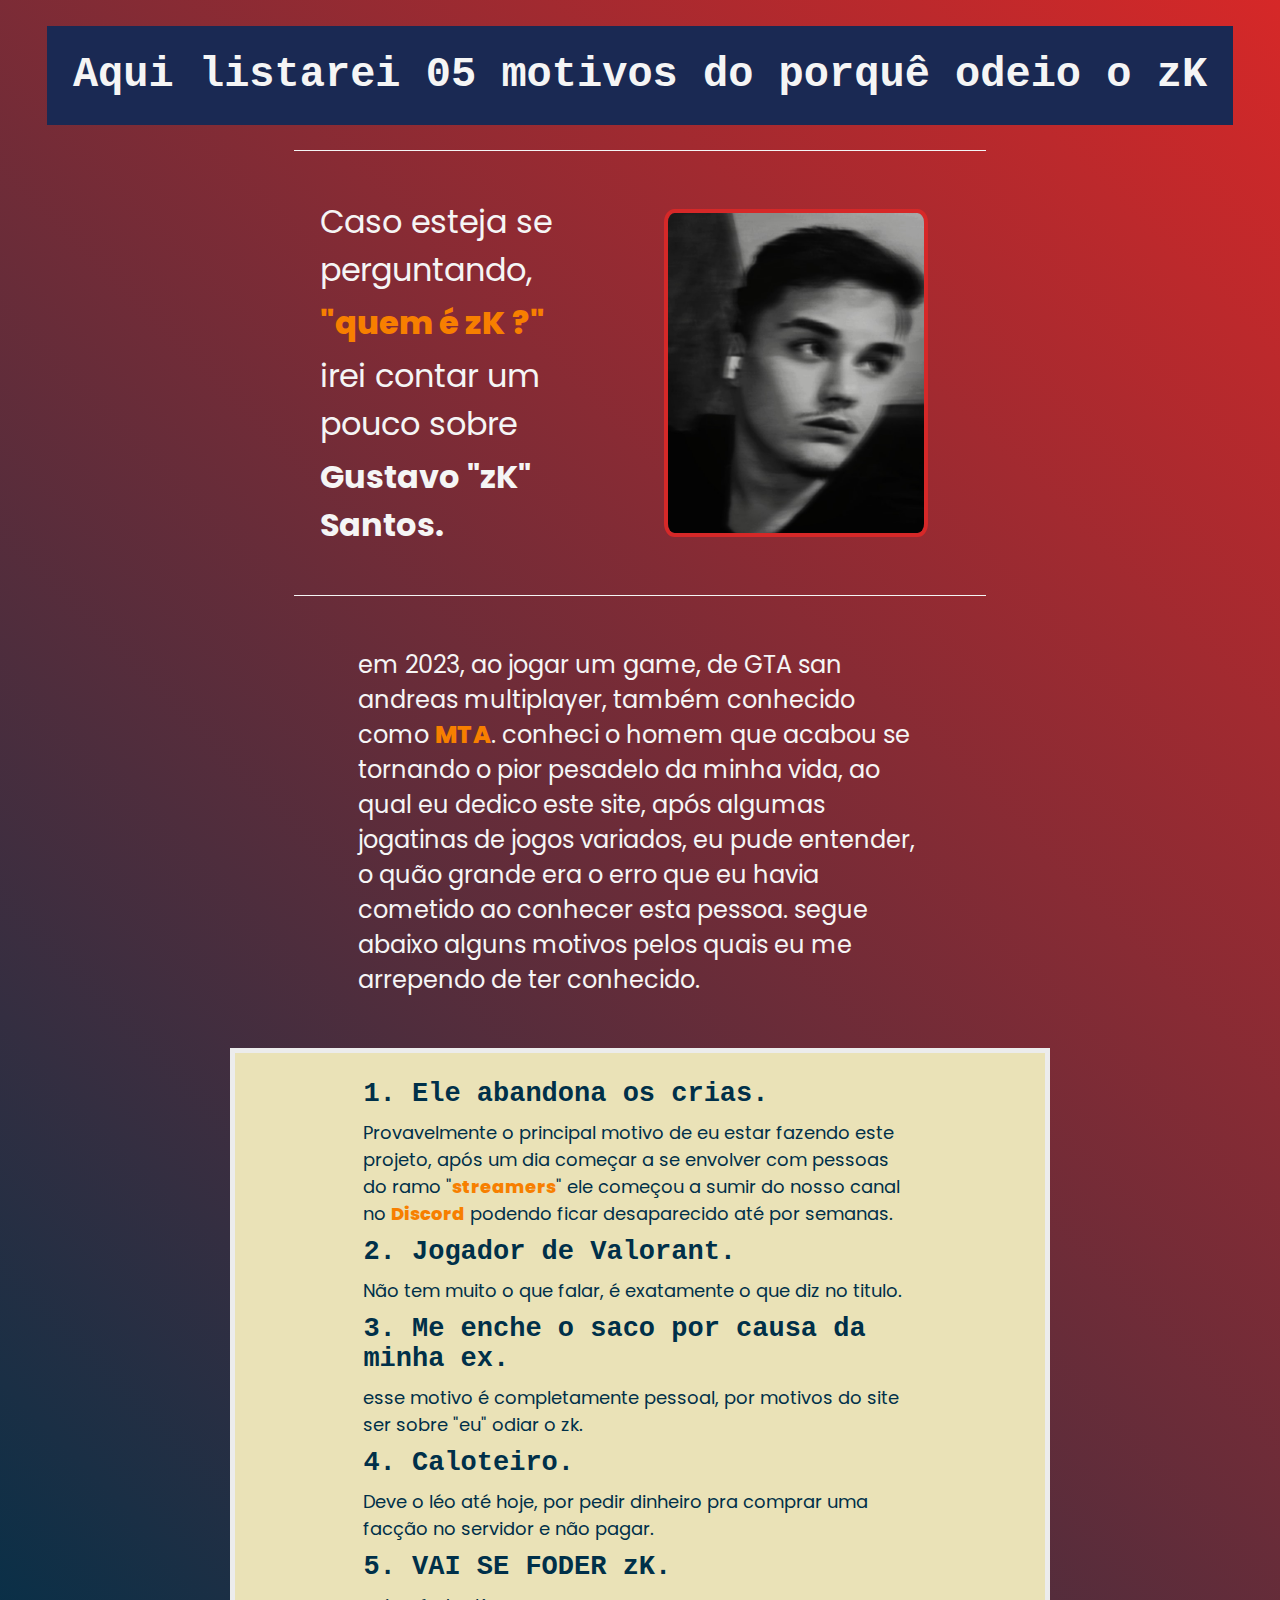
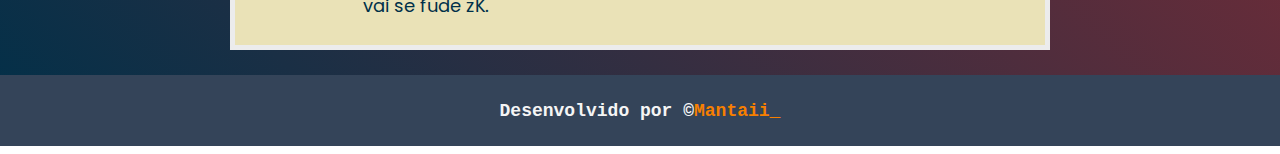
<file: index.html>
<!DOCTYPE html>
<html lang="pt-br">
<head>
    <meta charset="UTF-8">
    <meta name="viewport" content="width=device-width, initial-scale=1.0">
    <title> Odeio</title>
    <link rel="stylesheet" href="/styles/style.css">
</head>
<header>

</header>
<body class="principal">
    <main class="conteudo-principal">
        
        <h1 class="conteudo-titulo">Aqui listarei 05 motivos do porquê odeio o zK</h1>
            <div class="subtitulo-geral">
                <p class="conteudo-paragrafo-titulo">Caso esteja se perguntando,<strong><a class="links-corpo" href="https://www.instagram.com/sync.zk/">"quem é zK ?"</a></strong> irei contar um pouco sobre <strong>Gustavo "zK" Santos.</strong>
                </p>
                <img src="/images/zkguei.jpg" class="foto-do-zk">
            </div>
            <div class="paragrafos-titulo">
                <p>
                    em 2023, ao jogar um game, de GTA san andreas multiplayer,<breake>
                    também conhecido como <a class="links-corpo" href="https://multitheftauto.com/">MTA</a>.
                    conheci o homem que acabou</breake> se tornando o pior pesadelo da minha vida,<breake>
                    ao qual eu dedico este site, após algumas jogatinas de jogos variados,</breake>
                    eu pude entender, o quão grande</breake> era o erro que eu havia cometido ao conhecer esta pessoa.
                    segue abaixo alguns motivos pelos quais eu me arrependo de ter conhecido.
                    </p> 
                 </div>
        <div class="subtitulo-lista">         
            <h2 class="conteudo-subtitulo">1. Ele abandona os crias.</h2>
                <p class="conteudo-paragrafo">Provavelmente o principal motivo de eu estar fazendo este projeto, após um dia começar a se envolver com pessoas do ramo "<a class="links-corpo" href="https://querobolsa.com.br/carreiras-e-profissoes/streamer">streamers</a>"
                ele começou a sumir do nosso canal no <a class="links-corpo" href="https://canaltech.com.br/software/o-que-e-o-discord/">Discord</a> podendo ficar desaparecido até por semanas.</p>
        
            <h2 class="conteudo-subtitulo">2. Jogador de Valorant.</h3>
                <p class="conteudo-paragrafo">Não tem muito o que falar, é exatamente o que diz no titulo.</p>

            <h2 class="conteudo-subtitulo">3. Me enche o saco por causa da minha ex.</h4>
                <p class="conteudo-paragrafo">esse motivo é completamente pessoal, por motivos do site ser sobre "eu" odiar o zk.</p>

            <h2 class="conteudo-subtitulo">4. Caloteiro.</h5>
                <p class="conteudo-paragrafo">Deve o léo até hoje, por pedir dinheiro pra comprar uma facção no servidor e não pagar.</p>

            <h2 class="conteudo-subtitulo">5. VAI SE FODER zK.</h6>
                <p class="conteudo-paragrafo">vai se fude zK.</p>
    </main>
    <footer class="rodape">
        <p class="texto-rodape">Desenvolvido por ©<a class="links-corpo" href="https://www.instagram.com/mantaii_/">Mantaii_</a></p>
    </footer>
</body>
</html>
</file>
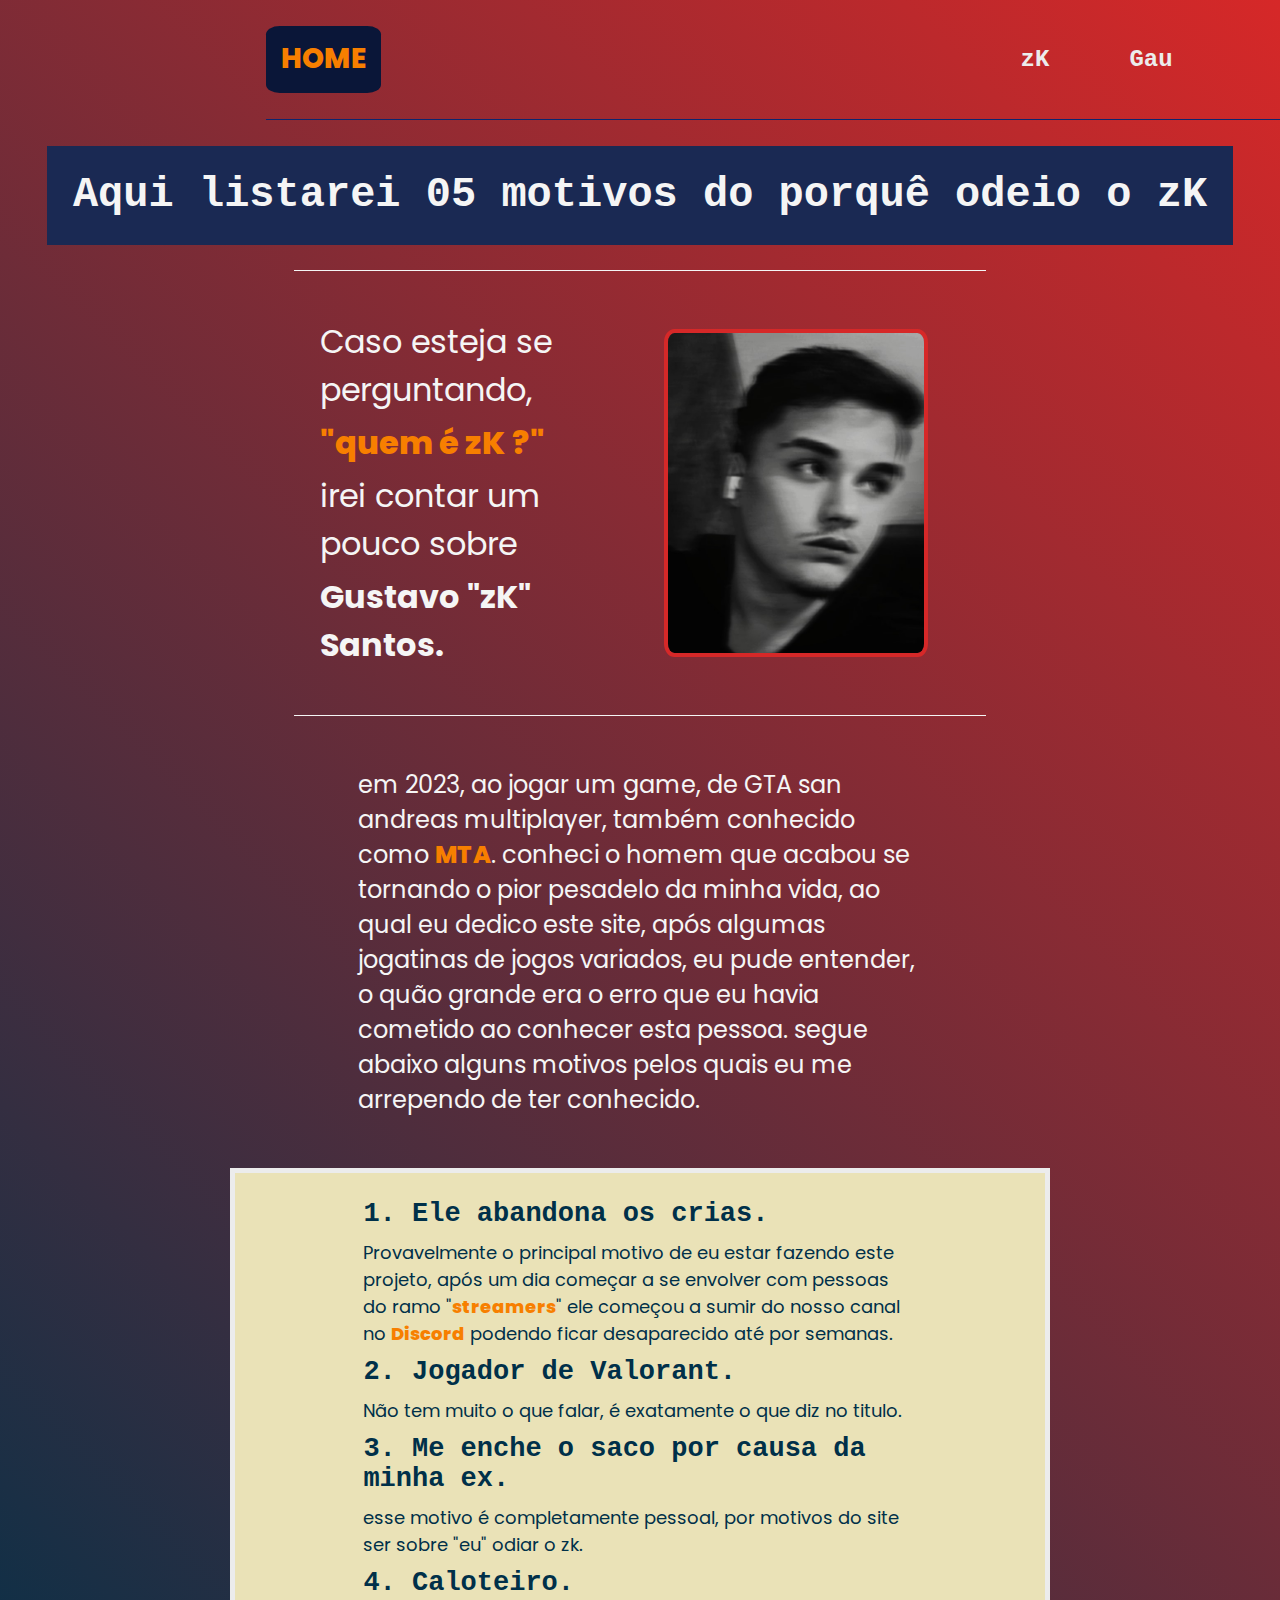
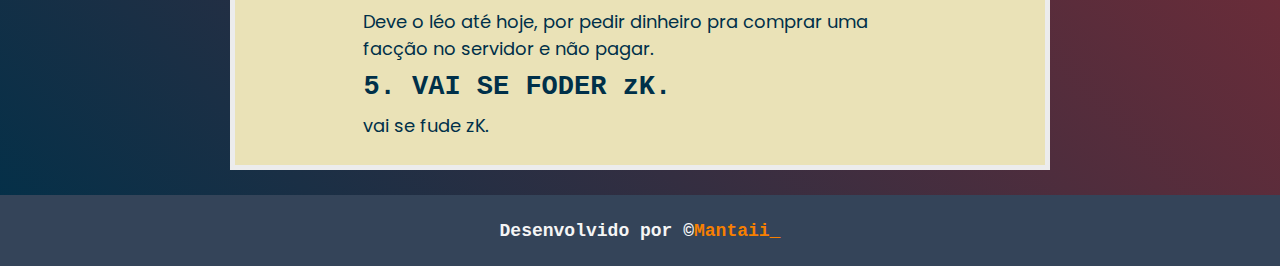
<file: second_page.html>
<!DOCTYPE html>
<html lang="en">
<head>
    <meta charset="UTF-8">
    <meta name="viewport" content="width=device-width, initial-scale=1.0">
    <title>zK</title>
    <link rel="stylesheet" href="/styles/style.css">
</head>

<body class="principal">
    <header class="cabeçalho">
    
        <nav class="cabeçalho__menu">
            <div class="cabeçalho__menu__home">
                <a class="cabeçalho__menu__home__button" href="index.html">HOME</a>
            </div>
            <a class="cabeçalho__menu__link" href="second_page.html">zK</a>
            <a class="cabeçalho__menu__link" href="third_page.html">Gau</a>
        </nav>
        
    </header>
    <main class="conteudo-principal">
        
        <h1 class="conteudo-titulo">Aqui listarei 05 motivos do porquê odeio o zK</h1>
            <div class="subtitulo-geral">
                <p class="conteudo-paragrafo-titulo">Caso esteja se perguntando,<strong><a class="links-corpo" href="https://www.instagram.com/sync.zk/">"quem é zK ?"</a></strong> irei contar um pouco sobre <strong>Gustavo "zK" Santos.</strong>
                </p>
                <img src="/images/zkguei.jpg" class="foto-do-zk">
            </div>
            <div class="paragrafos-titulo">
                <p>
                    em 2023, ao jogar um game, de GTA san andreas multiplayer,<breake>
                    também conhecido como <a class="links-corpo" href="https://multitheftauto.com/">MTA</a>.
                    conheci o homem que acabou</breake> se tornando o pior pesadelo da minha vida,<breake>
                    ao qual eu dedico este site, após algumas jogatinas de jogos variados,</breake>
                    eu pude entender, o quão grande</breake> era o erro que eu havia cometido ao conhecer esta pessoa.
                    segue abaixo alguns motivos pelos quais eu me arrependo de ter conhecido.
                    </p> 
                 </div>
        <div class="subtitulo-lista">         
            <h2 class="conteudo-subtitulo">1. Ele abandona os crias.</h2>
                <p class="conteudo-paragrafo">Provavelmente o principal motivo de eu estar fazendo este projeto, após um dia começar a se envolver com pessoas do ramo "<a class="links-corpo" href="https://querobolsa.com.br/carreiras-e-profissoes/streamer">streamers</a>"
                ele começou a sumir do nosso canal no <a class="links-corpo" href="https://canaltech.com.br/software/o-que-e-o-discord/">Discord</a> podendo ficar desaparecido até por semanas.</p>
        
            <h2 class="conteudo-subtitulo">2. Jogador de Valorant.</h2>
                <p class="conteudo-paragrafo">Não tem muito o que falar, é exatamente o que diz no titulo.</p>

            <h2 class="conteudo-subtitulo">3. Me enche o saco por causa da minha ex.</h2>
                <p class="conteudo-paragrafo">esse motivo é completamente pessoal, por motivos do site ser sobre "eu" odiar o zk.</p>

            <h2 class="conteudo-subtitulo">4. Caloteiro.</h2>
                <p class="conteudo-paragrafo">Deve o léo até hoje, por pedir dinheiro pra comprar uma facção no servidor e não pagar.</p>

            <h2 class="conteudo-subtitulo">5. VAI SE FODER zK.</h2>
                <p class="conteudo-paragrafo">vai se fude zK.</p>
        </div> 
        </main>
        <footer class="rodape">
            <p class="texto-rodape">Desenvolvido por ©<a class="links-corpo" href="https://www.instagram.com/mantaii_/">Mantaii_</a></p>
        </footer>
</body>
</html>
</file>
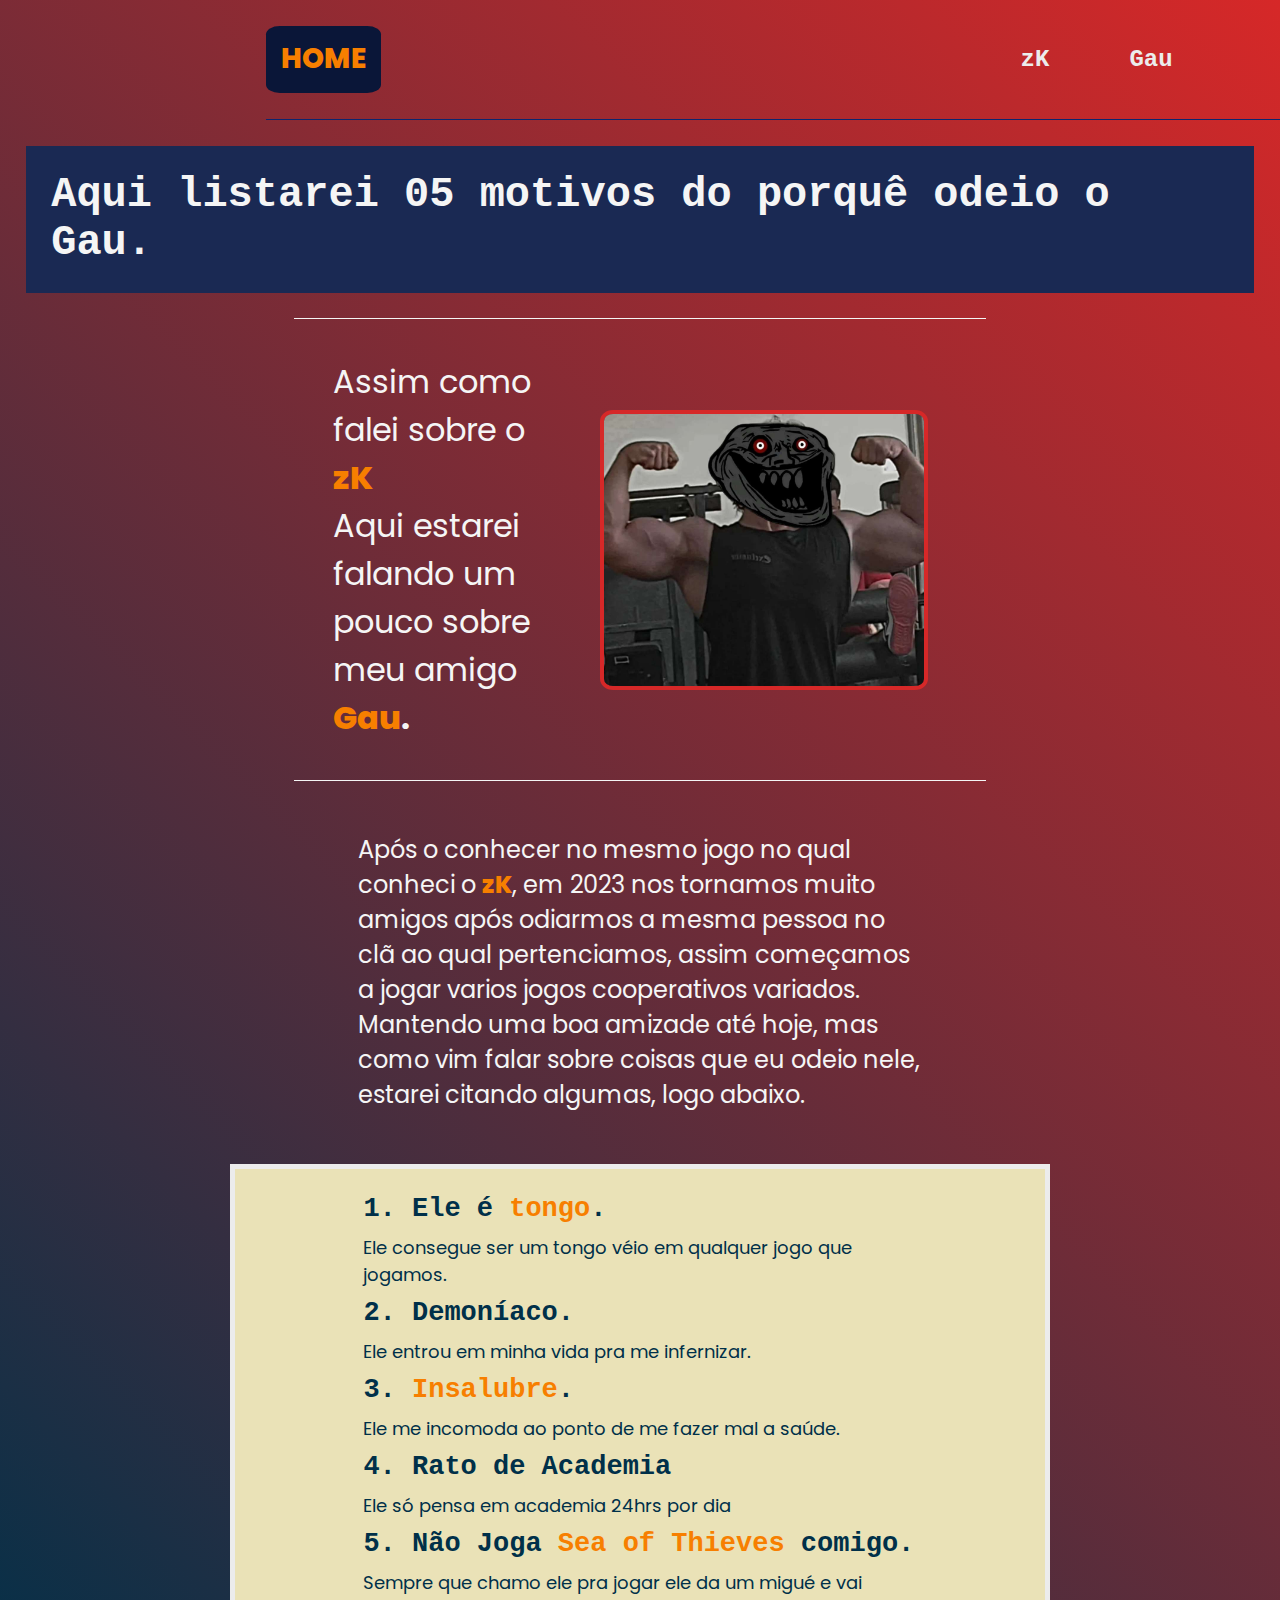
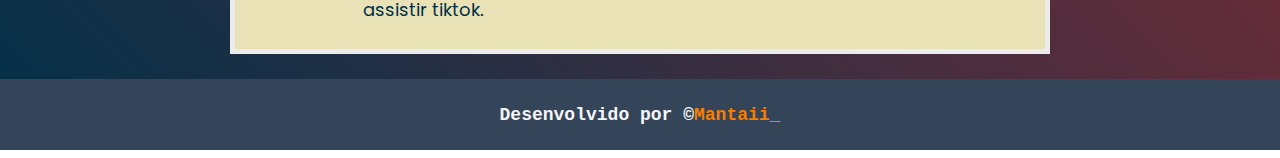
<file: third_page.html>
<!DOCTYPE html>
<html lang="pt-br">
<head>
    <meta charset="UTF-8">
    <meta name="viewport" content="width=device-width, initial-scale=1.0">
    <title> Gau</title>
    <link rel="stylesheet" href="/styles/style.css">
</head>

<body class="principal">
    <header class="cabeçalho">
    
        <nav class="cabeçalho__menu">
            <div class="cabeçalho__menu__home">
                <a class="cabeçalho__menu__home__button" href="index.html">HOME</a>
            </div>
            <a class="cabeçalho__menu__link" href="second_page.html">zK</a>
            <a class="cabeçalho__menu__link" href="third_page.html">Gau</a>
        </nav>
        
    </header>
    <main class="conteudo-principal">
    
        <h1 class="conteudo-titulo">Aqui listarei 05 motivos do porquê odeio o Gau.</h1>
            <div class="subtitulo-geral-gau">
                <p class="conteudo-paragrafo-titulo-gau">
                    Assim como falei sobre o<strong><a class="links-corpo" href="second_page.html">zK</a></strong> Aqui estarei falando um pouco sobre meu amigo <strong><a class="links-corpo" href="https://www.instagram.com/sickogau/">Gau</a>.</strong>
                </p>
                <img src="/images/gau.png" class="foto-do-gau">

            </div>

            <div class="paragrafos-titulo">

                <p>Após o conhecer no mesmo jogo no qual conheci o <strong><a class="links-corpo" href="second_page.html">zK</a></strong>,</break>
                    em 2023 nos tornamos muito amigos após odiarmos a mesma pessoa</break>
                    no clã ao qual pertenciamos, assim começamos a jogar varios jogos cooperativos variados.</break>
                    Mantendo uma boa amizade até hoje, mas como vim falar sobre coisas que eu odeio nele,</break>
                    estarei citando algumas, logo abaixo.
                </p>
            
            </div>
        <div class="subtitulo-lista">
            <h2 class="conteudo-subtitulo">1. Ele é <a class="links-corpo" href="https://www.dicio.com.br/tongo/#:~:text=Significado%20de%20Tongo,(origem%20da%20palavra%20tongo)."> tongo</a>.</h2>
            <p class="conteudo-paragrafo">Ele consegue ser um tongo véio em qualquer jogo que jogamos.</p>
            
            <h2 class="conteudo-subtitulo">2. Demoníaco.</h2>
            <p class="conteudo-paragrafo">Ele entrou em minha vida pra me infernizar.</p>

            <h2 class="conteudo-subtitulo">3. <a class="links-corpo" href="https://www.dicio.com.br/insalubre/">Insalubre</a>.</h2>
            <p class="conteudo-paragrafo">Ele me incomoda ao ponto de me fazer mal a saúde.</p>

            <h2 class="conteudo-subtitulo">4. Rato de Academia</h2>
            <p class="conteudo-paragrafo">Ele só pensa em academia 24hrs por dia</p>
            
            <h2 class="conteudo-subtitulo">5. Não Joga <a class="links-corpo" href="https://www.seaofthieves.com/pt-br">Sea of Thieves</a> comigo.</h2>
            <p class="conteudo-paragrafo">Sempre que chamo ele pra jogar ele da um migué e vai assistir tiktok.</p>
        </div>    
    </main>
    <footer class="rodape">
        <p class="texto-rodape">Desenvolvido por ©<a class="links-corpo" href="https://www.instagram.com/mantaii_/">Mantaii_</a></p>
    </footer>
</body>
</html>
</file>
<file: styles/style.css>
@import url('https://fonts.googleapis.com/css2?family=Oswald&family=Poppins&display=swap');
*{
    margin: 0;
    padding: 0;
}
:root{
    --cor-secundaria: #d62828;
    --cor-fundo: #003049;
    --cor-fundo-paragrafo: #eae2b7;
    --cor-fundo-box: #344459;
    --cor-fonte-1: #f5f5f5;
    --cor-titulo: #fcbf49;
    --cor-fonte-links: #ececec;
    --cor-fonte-link-home: #f77f00; 
    --fonte-primaria: 'Poppins', sans-serif;
    --fonte-secundaria: 'Source Code Pro', monospace;
}
.principal{
    background: linear-gradient(45deg, #003049,#d62828);
    color: var(--cor-fonte-1);
}

.cabeçalho{
    display: flex;
    padding: 2% 0% 2% 0%;
    border-bottom: solid;
    margin: 0% 0% 0% 20.8%;
    border-color: #0d256e;
    border-width: 1px;
    
}

.cabeçalho__menu{
    display: flex;
    gap: 80px; 
    align-items: center;
}

.cabeçalho__menu__link{
    font-family: var(--fonte-secundaria);
    font-size: 24px;
    font-weight: 600;
    color: var(--cor-fonte-links);
    text-decoration: none;
    
}
.cabeçalho__menu__link:hover{
    color: var(--cor-fundo);
}
.cabeçalho__menu__home{
    display: flex;
    margin: 0% 185% 0% 0%;
}
.cabeçalho__menu__home__button{
    font-size: 28px;
    font-weight: 800;
    font-family: var(--fonte-primaria);
    text-decoration: none;
    color: var(--cor-fonte-link-home);
    background-color: #0a1638;
    padding: 15% 17% 15% 17%;
    border-radius: 12%;
}
.cabeçalho__menu__home__button:hover{
    background-color: #203163;
    color: #f8cfa2;
}
.home_principal{
    width: 50%;
    padding: 5% 5% 5% 18%;
    display: flex;
    align-items: center;
}
.conteudo-titulo-home{
    display: flex;
    gap: 30px;
    flex-direction: column;
    padding: 5% 5% 2% 28%;
}
.titulo-home{
    color: var(--cor-titulo);
    font-family: var(--fonte-secundaria);
    font-size: 3rem;
    font-weight: 600;
}
.introdução-home{
    color: var(--cor-fonte-1);
    font-family: var(--fonte-primaria);
    font-size: 28px;
    font-weight: 600;
}
.links-corpo-home{
    color: var(--cor-fonte-link-home);
    font-weight: 800;
    text-decoration: none;
}
.links-corpo-home:hover{
    color: var(--cor-fundo);
}
.foto-minha{
    border: solid;
    border-color: var(--cor-fonte-links);   
    border-width: 5px;
    border-radius: 5%;
    width: 30%;
}
.strong-nome{
    color: var(--cor-fundo-paragrafo);
    font-weight: 800;
}
.conteudo-principal{
    width: 100%;
    display: flex;
    align-items: center;
    flex-direction: column;
    color: var(--cor-fonte-1);
}

.conteudo-titulo{
    display: flex;
    background-color: #1a2953;
    align-items: center;
    padding: 2%;
    margin: 2%;
    font-family: var(--fonte-secundaria);
    font-size: 42px;
    color: var(--cor-fonte-1);
}
.subtitulo-geral{
    display: flex;
    flex-direction: row;
    align-items: center;
    width: 50%;
    font-size: 32px;
    padding: 2%;
    border-bottom: solid;
    border-top: solid;
    border-width: 1px;
}
.foto-do-zk{
    margin: 5%;
    padding: 0%;
    width: 40%;
    border-radius: 4%;
    border-width: 4px;
    border-style: solid;
    border-color: var(--cor-secundaria);
}

.paragrafos-titulo{
    display: flex;
    align-items: center;
    flex-direction: column;
    gap: 4px;
    padding: 4% 15% 4% 15%;
    margin: 0% 13% 0 13%;
    font-family: var(--fonte-primaria);
    font-size: 24px;
    
}
.links-corpo{
    color: var(--cor-fonte-link-home);
    font-weight: 800;
    text-decoration: none;
}
.links-corpo:hover{
    color: var(--cor-fundo);
}

.conteudo-paragrafo-titulo{
    display: flex;
    gap: 5px;
    flex-direction: column;
    font-family: var(--fonte-primaria);
}
.subtitulo-lista{
    border-width: 5px;
    border-style: solid;
    border-color: var(--cor-fonte-links);
    background-color: var(--cor-fundo-paragrafo);
    margin: 0% 18% 2% 18%;
    font-family: var(--fonte-secundaria);
    padding: 2% 10% 2% 10%;
    gap: 10px;
    display: flex;
    flex-direction: column;
    align-items: flex-start;
    font-size: 18px;
}
.conteudo-paragrafo{
    color: var(--cor-fundo);
    font-family: var(--fonte-primaria);
}
.conteudo-subtitulo{
    color: var(--cor-fundo);
}
.Gau-principal{
    width: 100%;
    display: flex;
    align-items: center;
    flex-direction: column;
    color: var(--cor-fonte-1);
}
.conteudo-titulo-gau{
    display: flex;
    align-items: center;
    font-family: var(--fonte-secundaria);
    font-size: 24px;
    color: var(--cor-fonte-1);
}
.conteudo-paragrafo-titulo-gau{
    display: flex;
    padding: 2% 2% 2% 2%;
    margin: 0%;
    flex-direction: column;
    font-family: var(--fonte-primaria);
}
.subtitulo-geral-gau{
    width: 50%;
    display: flex;
    flex-direction: row;
    align-items: center;
    font-size: 32px;
    padding: 2%;
    border-bottom: solid;
    border-top: solid;
    border-width: 1px;
}
.foto-do-gau{
    margin: 5% 5% 5% 5%;
    padding: 0;
    width: 50%;
    border-radius: 4%;
    border-width: 4px;
    border-style: solid;
    border-color: var(--cor-secundaria);
}

.rodape{
    display: flex;
    font-family: var(--fonte-secundaria);
    font-size: 18px;
    font-weight: 800;
    padding: 2%;
    background-color: var(--cor-fundo-box);
    justify-content: center;
}
@media (max-width: 1200px) {

    .home_principal{
        width: auto;
        justify-content: center;
        flex-direction: column-reverse;
        padding: 5%;
    }
    .conteudo-titulo{
        margin: auto;
    }
    .foto-do-zk{
        width: 50%;
    }
    .foto-do-gau{
        width: 60%;
    }
    .foto-minha{
        width: 50%;
    }
    .cabeçalho__menu__home{
        margin: 0%;
        padding: auto;
    }
    .conteudo-titulo-home{
        padding: 5%;
    }
    .subtitulo-geral{
        width: auto;
        flex-direction: column-reverse;
    }
    .subtitulo-geral-gau{
        width: auto;
        flex-direction: column-reverse;
        margin-top: 5%;
    }
    .cabeçalho{
        margin: auto;
        padding: auto;
    }
    .cabeçalho__menu{
        margin: auto;
        justify-content: center;
        padding: 2%;
        gap: auto;
    }
    .conteudo-principal{
        padding-top: 5%;
    }
    .subtitulo-geral{
        margin-top: 5%;
    }
    
    
    
}
</file>
